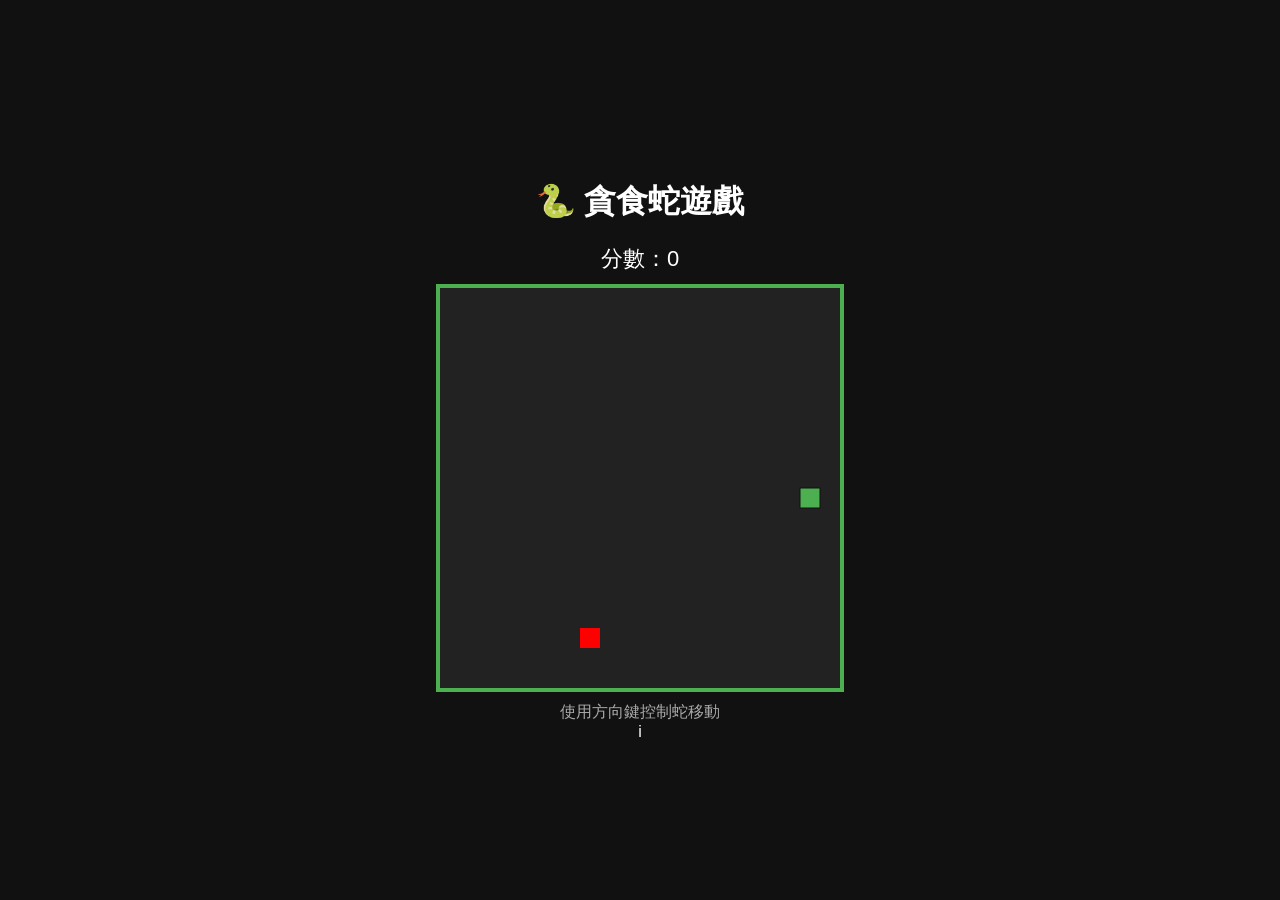
<file: index.html>
<!DOCTYPE html>
<html lang="zh-Hant">
<head>
<meta charset="UTF-8" />
<meta name="viewport" content="width=device-width, initial-scale=1.0"/>
<title>貪食蛇遊戲</title>

<style>
    body{
        margin:0;
        background:#111;
        display:flex;
        justify-content:center;
        align-items:center;
        height:100vh;
        font-family:Arial, sans-serif;
        color:white;
        flex-direction:column;
    }

    h1{
        margin-bottom:10px;
    }

    canvas{
        background:#222;
        border:4px solid #4caf50;
    }

    .score{
        margin:10px;
        font-size:22px;
    }

    .tip{
        margin-top:10px;
        color:#aaa;
    }
</style>
</head>
<body>

<h1>🐍 貪食蛇遊戲</h1>
<div class="score">分數：<span id="score">0</span></div>

<canvas id="game" width="400" height="400"></canvas>

<div class="tip">
    使用方向鍵控制蛇移動
</div>

<script>
const canvas = document.getElementById("game");
const ctx = canvas.getContext("2d");

const box = 20;
const canvasSize = 400;

let snake = [
    { x: 9 * box, y: 10 * box }
];

let direction = "RIGHT";

let food = {
    x: Math.floor(Math.random() * 20) * box,
    y: Math.floor(Math.random() * 20) * box
};

let score = 0;

document.addEventListener("keydown", changeDirection);

function changeDirection(event){
    const key = event.key;

    if(key === "ArrowUp" && direction !== "DOWN"){
        direction = "UP";
    }
    else if(key === "ArrowDown" && direction !== "UP"){
        direction = "DOWN";
    }
    else if(key === "ArrowLeft" && direction !== "RIGHT"){
        direction = "LEFT";
    }
    else if(key === "ArrowRight" && direction !== "LEFT"){
        direction = "RIGHT";
    }
}

function collision(head, body){
    for(let i = 0; i < body.length; i++){
        if(head.x === body[i].x && head.y === body[i].y){
            return true;
        }
    }
    return false;
}

function draw(){

    // 清空畫面
    ctx.fillStyle = "#222";
    ctx.fillRect(0, 0, canvasSize, canvasSize);

    // 畫蛇
    for(let i = 0; i < snake.length; i++){
        ctx.fillStyle = (i === 0) ? "#4caf50" : "#8bc34a";
        ctx.fillRect(snake[i].x, snake[i].y, box, box);

        ctx.strokeStyle = "#111";
        ctx.strokeRect(snake[i].x, snake[i].y, box, box);
    }

    // 畫食物
    ctx.fillStyle = "red";
    ctx.fillRect(food.x, food.y, box, box);

    // 蛇頭位置
    let snakeX = snake[0].x;
    let snakeY = snake[0].y;

    // 移動方向
    if(direction === "UP") snakeY -= box;
    if(direction === "DOWN") snakeY += box;
    if(direction === "LEFT") snakeX -= box;
    if(direction === "RIGHT") snakeX += box;

    // 吃到食物
    if(snakeX === food.x && snakeY === food.y){
        score++;
        document.getElementById("score").innerText = score;

        food = {
            x: Math.floor(Math.random() * 20) * box,
            y: Math.floor(Math.random() * 20) * box
        };
    } else {
        snake.pop();
    }

    // 新蛇頭
    const newHead = {
        x: snakeX,
        y: snakeY
    };

    // 撞牆或撞自己
    if(
        snakeX < 0 ||
        snakeY < 0 ||
        snakeX >= canvasSize ||
        snakeY >= canvasSize ||
        collision(newHead, snake)
    ){
        clearInterval(game);
        alert("遊戲結束！你的分數是：" + score);
    }

    snake.unshift(newHead);
}

// 遊戲速度
const game = setInterval(draw, 100);

</script>

</body>
</html>i
</file>
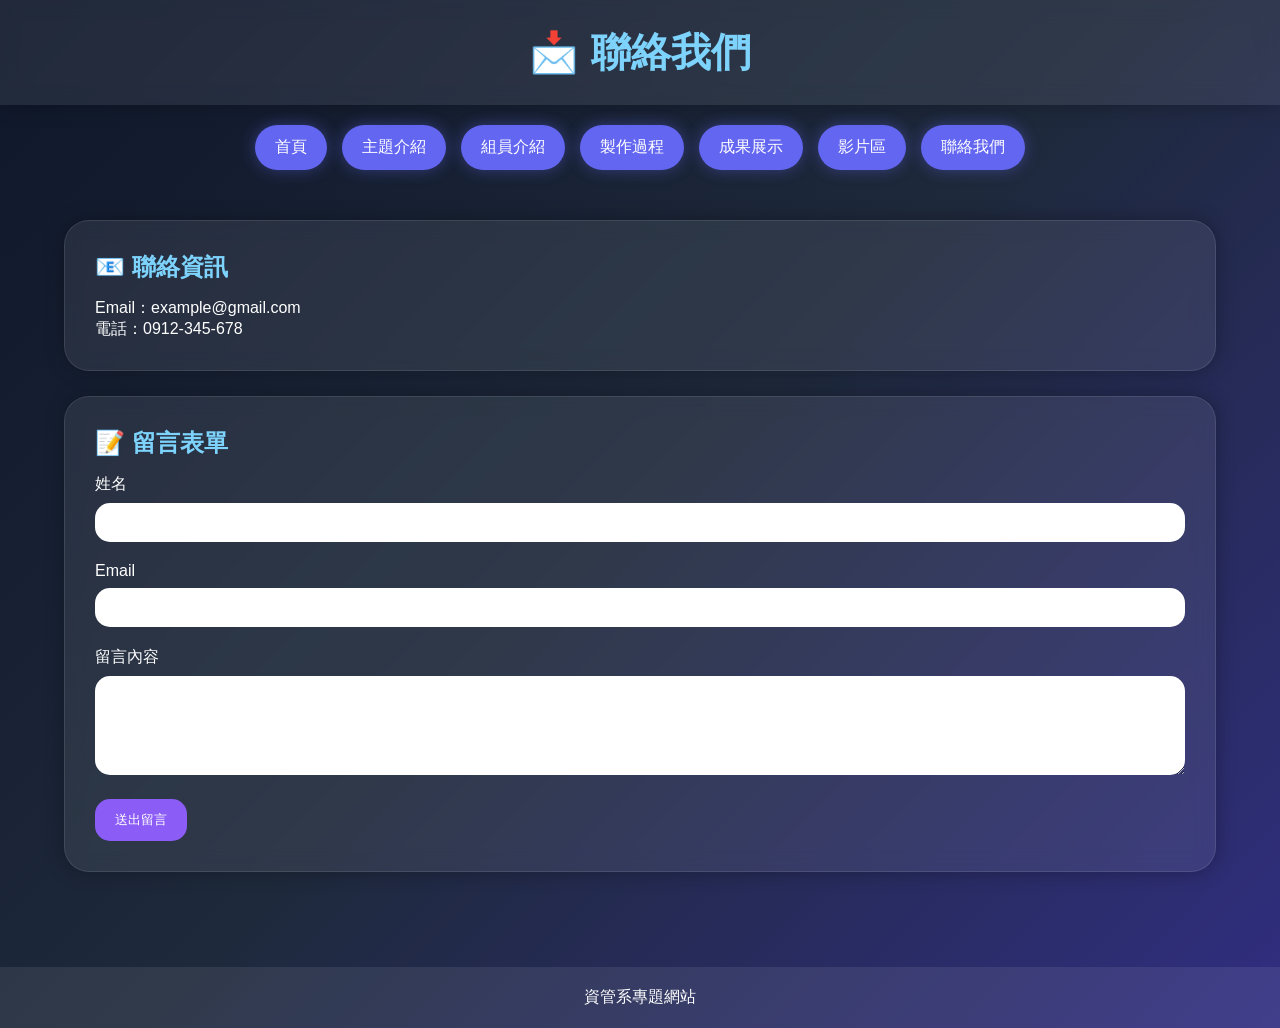
<file: contact.html>
<!DOCTYPE html>
<html lang="zh-Hant">
<head>
<meta charset="UTF-8">
<title>聯絡我們</title>
<link rel="stylesheet" href="style.css">
</head>
<body>

<header>
<h1>📩 聯絡我們</h1>
</header>


<nav>
    <a href="index.html">首頁</a>
    <a href="topic.html">主題介紹</a>
    <a href="members.html">組員介紹</a>
    <a href="process.html">製作過程</a>
    <a href="result.html">成果展示</a>
    <a href="video.html">影片區</a>
    <a href="contact.html">聯絡我們</a>
</nav>


<div class="container">

<div class="card">
<h2>📧 聯絡資訊</h2>
<p>Email：example@gmail.com</p>
<p>電話：0912-345-678</p>
</div>

<div class="card">
<h2>📝 留言表單</h2>

<form>
<label>姓名</label>
<input type="text">

<label>Email</label>
<input type="email">

<label>留言內容</label>
<textarea rows="5"></textarea>

<button type="submit">送出留言</button>
</form>

</div>

</div>

<footer>資管系專題網站</footer>

</body>
</html>
</file>
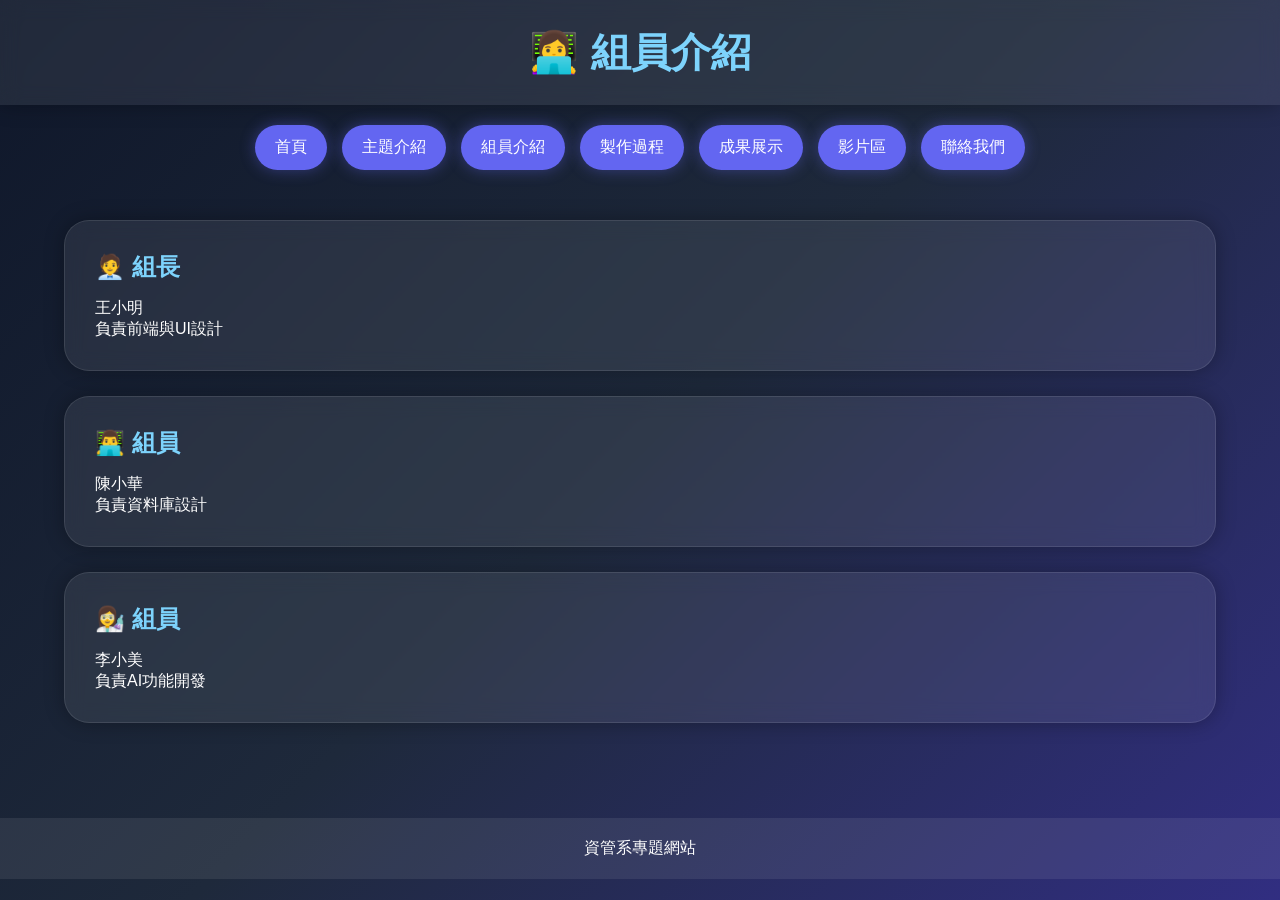
<file: members.html>
<!DOCTYPE html>
<html lang="zh-Hant">
<head>
<meta charset="UTF-8">
<title>組員介紹</title>
<link rel="stylesheet" href="style.css">
</head>
<body>

<header>
<h1>👩‍💻 組員介紹</h1>
</header>


<nav>
    <a href="index.html">首頁</a>
    <a href="topic.html">主題介紹</a>
    <a href="members.html">組員介紹</a>
    <a href="process.html">製作過程</a>
    <a href="result.html">成果展示</a>
    <a href="video.html">影片區</a>
    <a href="contact.html">聯絡我們</a>
</nav>


<div class="container">

<div class="card">
<h2>🧑‍💼 組長</h2>
<p>王小明</p>
<p>負責前端與UI設計</p>
</div>

<div class="card">
<h2>👨‍💻 組員</h2>
<p>陳小華</p>
<p>負責資料庫設計</p>
</div>

<div class="card">
<h2>👩‍🔬 組員</h2>
<p>李小美</p>
<p>負責AI功能開發</p>
</div>

</div>

<footer>資管系專題網站</footer>

</body>
</html>
</file>
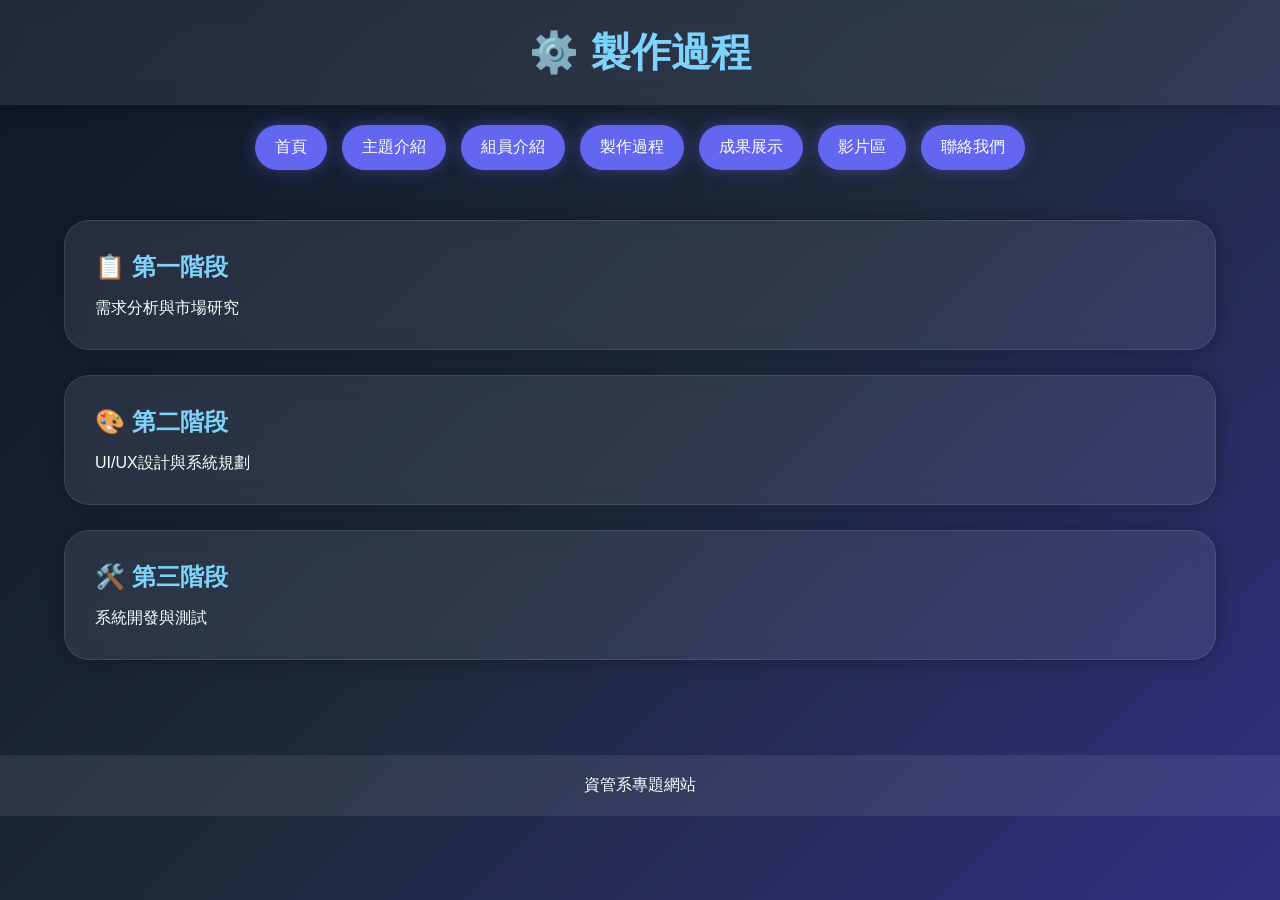
<file: process.html>
<!DOCTYPE html>
<html lang="zh-Hant">
<head>
<meta charset="UTF-8">
<title>製作過程</title>
<link rel="stylesheet" href="style.css">
</head>
<body>

<header>
<h1>⚙️ 製作過程</h1>
</header>


<nav>
    <a href="index.html">首頁</a>
    <a href="topic.html">主題介紹</a>
    <a href="members.html">組員介紹</a>
    <a href="process.html">製作過程</a>
    <a href="result.html">成果展示</a>
    <a href="video.html">影片區</a>
    <a href="contact.html">聯絡我們</a>
</nav>


<div class="container">

<div class="card">
<h2>📋 第一階段</h2>
<p>需求分析與市場研究</p>
</div>

<div class="card">
<h2>🎨 第二階段</h2>
<p>UI/UX設計與系統規劃</p>
</div>

<div class="card">
<h2>🛠️ 第三階段</h2>
<p>系統開發與測試</p>
</div>

</div>

<footer>資管系專題網站</footer>

</body>
</html>
</file>
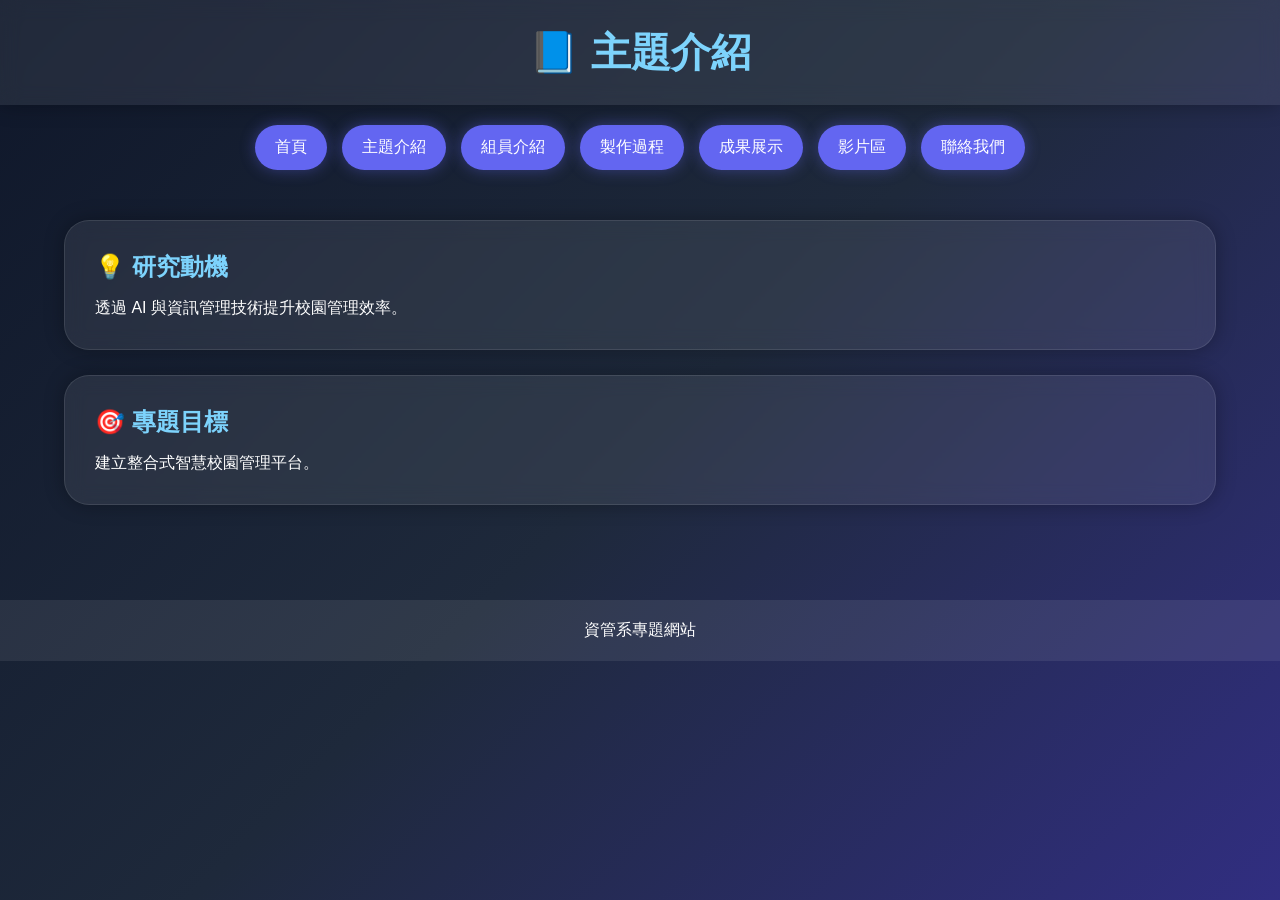
<file: topic.html>
<!DOCTYPE html>
<html lang="zh-Hant">
<head>
<meta charset="UTF-8">
<title>主題介紹</title>
<link rel="stylesheet" href="style.css">
</head>
<body>

<header>
<h1>📘 主題介紹</h1>
</header>


<nav>
    <a href="index.html">首頁</a>
    <a href="topic.html">主題介紹</a>
    <a href="members.html">組員介紹</a>
    <a href="process.html">製作過程</a>
    <a href="result.html">成果展示</a>
    <a href="video.html">影片區</a>
    <a href="contact.html">聯絡我們</a>
</nav>


<div class="container">

<div class="card">
<h2>💡 研究動機</h2>
<p>透過 AI 與資訊管理技術提升校園管理效率。</p>
</div>

<div class="card">
<h2>🎯 專題目標</h2>
<p>建立整合式智慧校園管理平台。</p>
</div>

</div>

<footer>資管系專題網站</footer>

</body>
</html>
</file>
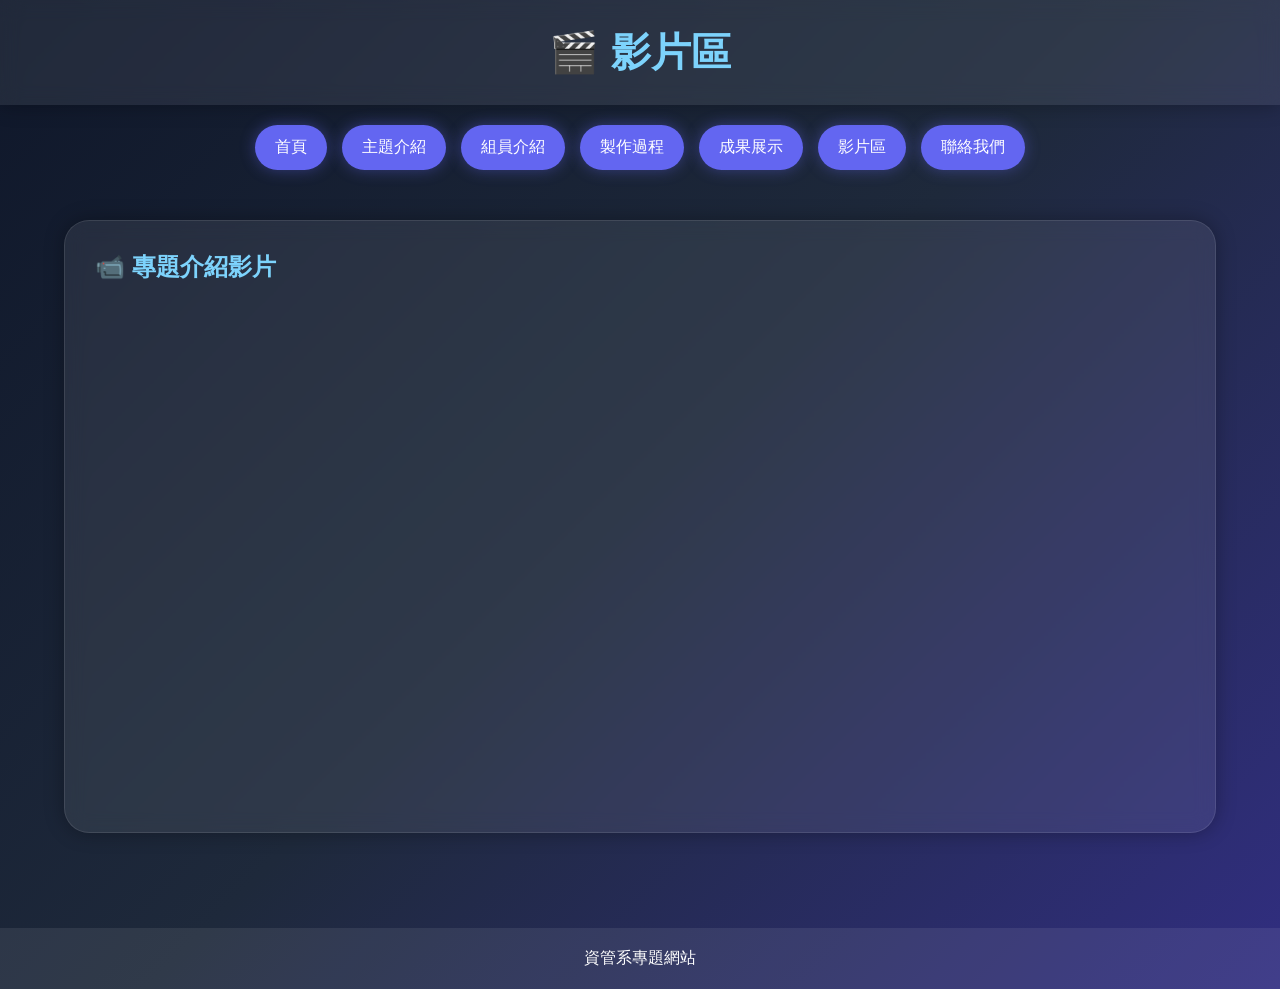
<file: video.html>
<!DOCTYPE html>
<html lang="zh-Hant">
<head>
<meta charset="UTF-8">
<title>影片區</title>
<link rel="stylesheet" href="style.css">
</head>
<body>

<header>
<h1>🎬 影片區</h1>
</header>


<nav>
    <a href="index.html">首頁</a>
    <a href="topic.html">主題介紹</a>
    <a href="members.html">組員介紹</a>
    <a href="process.html">製作過程</a>
    <a href="result.html">成果展示</a>
    <a href="video.html">影片區</a>
    <a href="contact.html">聯絡我們</a>
</nav>


<div class="container">

<div class="card">
<h2>📹 專題介紹影片</h2>

<iframe width="100%" height="500"
src="https://www.youtube.com/embed/dQw4w9WgXcQ"
frameborder="0"
allowfullscreen>
</iframe>

</div>

</div>

<footer>資管系專題網站</footer>

</body>
</html>
</file>
<file: style.css>
*{
    margin:0;
    padding:0;
    box-sizing:border-box;
}

body{
    font-family:'Segoe UI', sans-serif;
    background:linear-gradient(135deg,#0f172a,#1e293b,#312e81);
    color:white;
    min-height:100vh;
}

header{
    background:rgba(255,255,255,0.08);
    backdrop-filter:blur(10px);
    padding:25px;
    text-align:center;
    box-shadow:0 0 20px rgba(0,0,0,0.3);
}

header h1{
    font-size:40px;
    color:#7dd3fc;
}

header p{
    color:#cbd5e1;
    margin-top:10px;
}

nav{
    display:flex;
    justify-content:center;
    flex-wrap:wrap;
    gap:15px;
    padding:20px;
}

nav a{
    text-decoration:none;
    color:white;
    background:#6366f1;
    padding:12px 20px;
    border-radius:30px;
    transition:0.3s;
    box-shadow:0 0 15px rgba(99,102,241,0.4);
}

nav a:hover{
    transform:translateY(-3px);
    background:#8b5cf6;
}

.container{
    width:90%;
    max-width:1200px;
    margin:auto;
    padding:30px 0;
}

.card{
    background:rgba(255,255,255,0.08);
    border:1px solid rgba(255,255,255,0.1);
    border-radius:25px;
    padding:30px;
    margin-bottom:25px;
    backdrop-filter:blur(10px);
    box-shadow:0 0 20px rgba(0,0,0,0.3);
    transition:0.3s;
}

.card:hover{
    transform:translateY(-5px);
}

h2{
    color:#7dd3fc;
    margin-bottom:15px;
}

img{
    width:100%;
    border-radius:20px;
}

button{
    background:#8b5cf6;
    border:none;
    padding:12px 20px;
    border-radius:15px;
    color:white;
    cursor:pointer;
    transition:0.3s;
}

button:hover{
    background:#6366f1;
}

input, textarea{
    width:100%;
    padding:12px;
    border:none;
    border-radius:15px;
    margin-top:8px;
    margin-bottom:20px;
}

footer{
    text-align:center;
    padding:20px;
    background:rgba(255,255,255,0.08);
    margin-top:40px;
}
</file>
